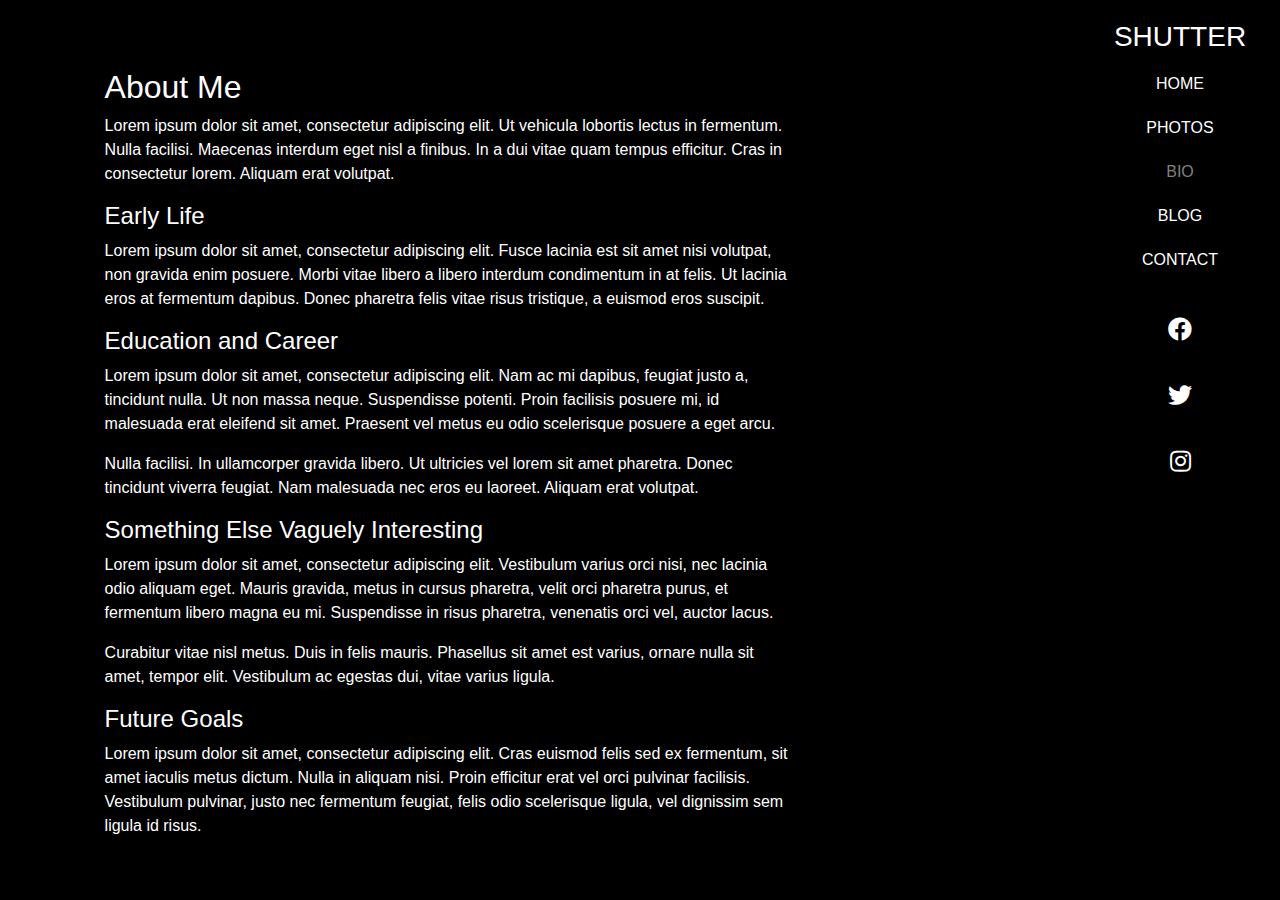
<file: bio.html>
<!DOCTYPE html>
<html lang="en">

<head>
    <meta charset="UTF-8">
    <meta name="viewport" content="width=device-width, initial-scale=1.0">
    <title>SHUTTER BIO</title>
    <link href="https://stackpath.bootstrapcdn.com/bootstrap/4.5.2/css/bootstrap.min.css" rel="stylesheet">
    <link rel="stylesheet" href="https://cdnjs.cloudflare.com/ajax/libs/font-awesome/5.15.3/css/all.min.css">
	<link rel="stylesheet" href="style.css">
</head>
<body>
    <div class="sidebar">
        <h3 class="text-center">SHUTTER</h3>
        <a href="index.html">HOME</a>
        <a href="photos.html">PHOTOS</a>
        <a href="#" class="active">BIO</a>
        <a href="blog.html">BLOG</a>
        <a href="contact.html">CONTACT</a>
        <div class="text-center social-icons">
            <a href="https://facebook.com" target="_blank"><i class="fab fa-facebook"></i></a>
            <a href="https://twitter.com" target="_blank"><i class="fab fa-twitter"></i></a>
            <a href="https://instagram.com" target="_blank"><i class="fab fa-instagram"></i></a>
        </div>
    </div>
	<div class="container-fluid content">
        <div class="row">
            <div class="col-md-8 offset-md-1 mt-5">

                <!-- Biography Section -->
                <div class="bio-section">
                    <h2>About Me</h2>
                    <p>Lorem ipsum dolor sit amet, consectetur adipiscing elit. Ut vehicula lobortis lectus in fermentum. Nulla facilisi. Maecenas interdum eget nisl a finibus. In a dui vitae quam tempus efficitur. Cras in consectetur lorem. Aliquam erat volutpat.</p>

                    <h4>Early Life</h4>
                    <p>Lorem ipsum dolor sit amet, consectetur adipiscing elit. Fusce lacinia est sit amet nisi volutpat, non gravida enim posuere. Morbi vitae libero a libero interdum condimentum in at felis. Ut lacinia eros at fermentum dapibus. Donec pharetra felis vitae risus tristique, a euismod eros suscipit.</p>

                    <h4>Education and Career</h4>
                    <p>Lorem ipsum dolor sit amet, consectetur adipiscing elit. Nam ac mi dapibus, feugiat justo a, tincidunt nulla. Ut non massa neque. Suspendisse potenti. Proin facilisis posuere mi, id malesuada erat eleifend sit amet. Praesent vel metus eu odio scelerisque posuere a eget arcu.</p>
                    <p>Nulla facilisi. In ullamcorper gravida libero. Ut ultricies vel lorem sit amet pharetra. Donec tincidunt viverra feugiat. Nam malesuada nec eros eu laoreet. Aliquam erat volutpat.</p>

                    <h4>Something Else Vaguely Interesting</h4>
                    <p>Lorem ipsum dolor sit amet, consectetur adipiscing elit. Vestibulum varius orci nisi, nec lacinia odio aliquam eget. Mauris gravida, metus in cursus pharetra, velit orci pharetra purus, et fermentum libero magna eu mi. Suspendisse in risus pharetra, venenatis orci vel, auctor lacus.</p>
                    <p>Curabitur vitae nisl metus. Duis in felis mauris. Phasellus sit amet est varius, ornare nulla sit amet, tempor elit. Vestibulum ac egestas dui, vitae varius ligula.</p>

                    <h4>Future Goals</h4>
                    <p>Lorem ipsum dolor sit amet, consectetur adipiscing elit. Cras euismod felis sed ex fermentum, sit amet iaculis metus dictum. Nulla in aliquam nisi. Proin efficitur erat vel orci pulvinar facilisis. Vestibulum pulvinar, justo nec fermentum feugiat, felis odio scelerisque ligula, vel dignissim sem ligula id risus.</p>

                    <hr>
                </div>

            </div>
        </div>
    </div>

    <script src="https://code.jquery.com/jquery-3.5.1.slim.min.js"></script>
    <script src="https://cdn.jsdelivr.net/npm/@popperjs/core@2.9.3/dist/umd/popper.min.js"></script>
    <script src="https://stackpath.bootstrapcdn.com/bootstrap/4.5.2/js/bootstrap.min.js"></script>
</body>

</html>
</file>
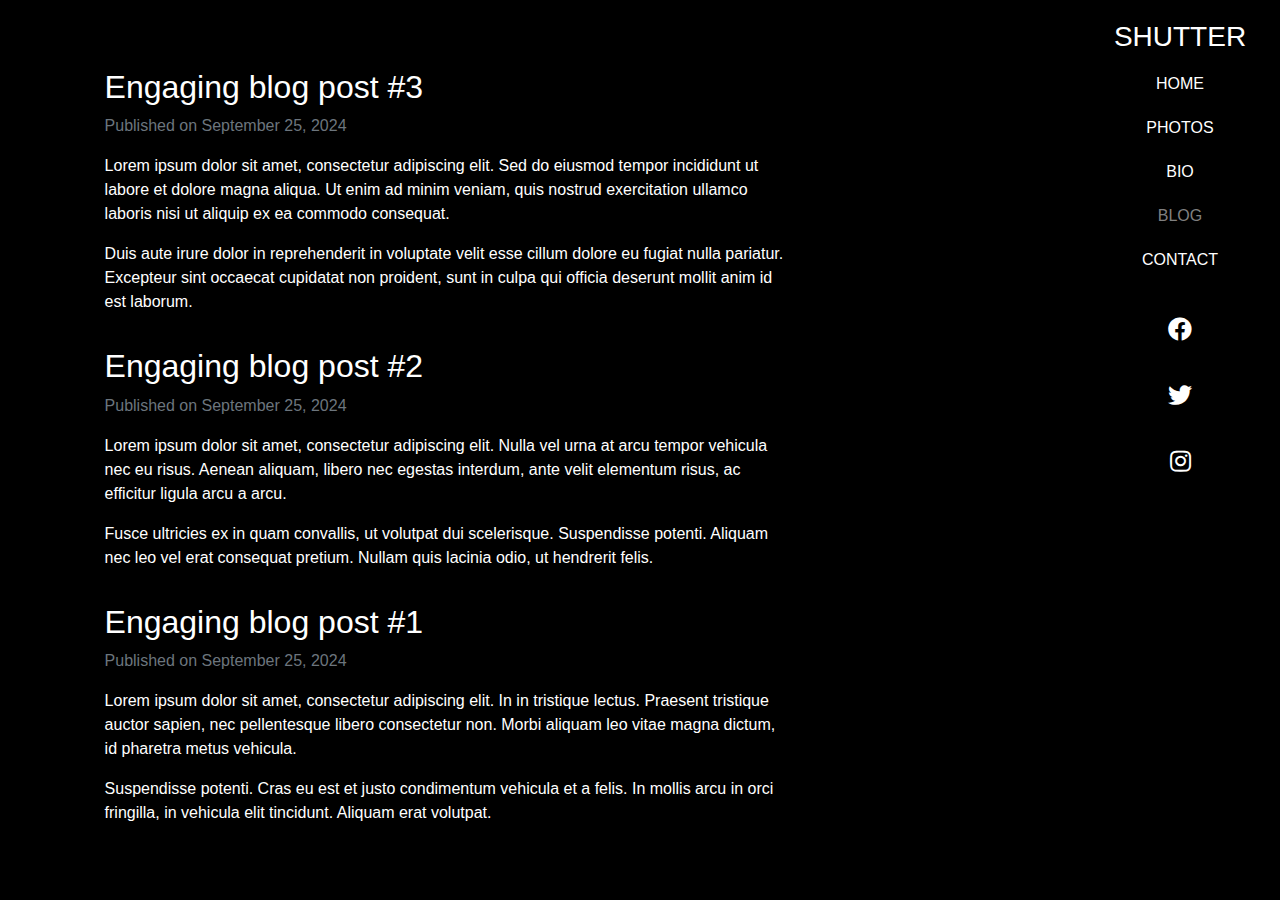
<file: blog.html>
<!DOCTYPE html>
<html lang="en">

<head>
    <meta charset="UTF-8">
    <meta name="viewport" content="width=device-width, initial-scale=1.0">
    <title>SHUTTER BLOG</title>
    <link href="https://stackpath.bootstrapcdn.com/bootstrap/4.5.2/css/bootstrap.min.css" rel="stylesheet">
    <link rel="stylesheet" href="https://cdnjs.cloudflare.com/ajax/libs/font-awesome/5.15.3/css/all.min.css">
	<link rel="stylesheet" href="style.css">
</head>
<body>
    <div class="sidebar">
        <h3 class="text-center">SHUTTER</h3>
        <a href="index.html">HOME</a>
        <a href="photos.html">PHOTOS</a>
        <a href="bio.html">BIO</a>
        <a href="#" class="active">BLOG</a>
        <a href="contact.html">CONTACT</a>
        <div class="text-center social-icons">
            <a href="https://facebook.com" target="_blank"><i class="fab fa-facebook"></i></a>
            <a href="https://twitter.com" target="_blank"><i class="fab fa-twitter"></i></a>
            <a href="https://instagram.com" target="_blank"><i class="fab fa-instagram"></i></a>
        </div>
    </div>
	<div class="container-fluid content">
        <div class="row">
            <div class="col-md-8 offset-md-1 mt-5">

                <!-- Blog Post 1 -->
                <div class="blog-post">
                    <h2>Engaging blog post #3</h2>
                    <p class="text-muted">Published on September 25, 2024</p>
                    <p>Lorem ipsum dolor sit amet, consectetur adipiscing elit. Sed do eiusmod tempor incididunt ut labore et dolore magna aliqua. Ut enim ad minim veniam, quis nostrud exercitation ullamco laboris nisi ut aliquip ex ea commodo consequat.</p>
                    <p>Duis aute irure dolor in reprehenderit in voluptate velit esse cillum dolore eu fugiat nulla pariatur. Excepteur sint occaecat cupidatat non proident, sunt in culpa qui officia deserunt mollit anim id est laborum.</p>
                    <hr>
                </div>

                <!-- Blog Post 2 -->
                <div class="blog-post">
                    <h2>Engaging blog post #2</h2>
                    <p class="text-muted">Published on September 25, 2024</p>
                    <p>Lorem ipsum dolor sit amet, consectetur adipiscing elit. Nulla vel urna at arcu tempor vehicula nec eu risus. Aenean aliquam, libero nec egestas interdum, ante velit elementum risus, ac efficitur ligula arcu a arcu.</p>
                    <p>Fusce ultricies ex in quam convallis, ut volutpat dui scelerisque. Suspendisse potenti. Aliquam nec leo vel erat consequat pretium. Nullam quis lacinia odio, ut hendrerit felis.</p>
                    <hr>
                </div>

                <!-- Blog Post 3 -->
                <div class="blog-post">
                    <h2>Engaging blog post #1</h2>
                    <p class="text-muted">Published on September 25, 2024</p>
                    <p>Lorem ipsum dolor sit amet, consectetur adipiscing elit. In in tristique lectus. Praesent tristique auctor sapien, nec pellentesque libero consectetur non. Morbi aliquam leo vitae magna dictum, id pharetra metus vehicula.</p>
                    <p>Suspendisse potenti. Cras eu est et justo condimentum vehicula et a felis. In mollis arcu in orci fringilla, in vehicula elit tincidunt. Aliquam erat volutpat.</p>
                    <hr>
                </div>

            </div>
        </div>
    </div>

    <script src="https://code.jquery.com/jquery-3.5.1.slim.min.js"></script>
    <script src="https://cdn.jsdelivr.net/npm/@popperjs/core@2.9.3/dist/umd/popper.min.js"></script>
    <script src="https://stackpath.bootstrapcdn.com/bootstrap/4.5.2/js/bootstrap.min.js"></script>
</body>

</html>
</file>
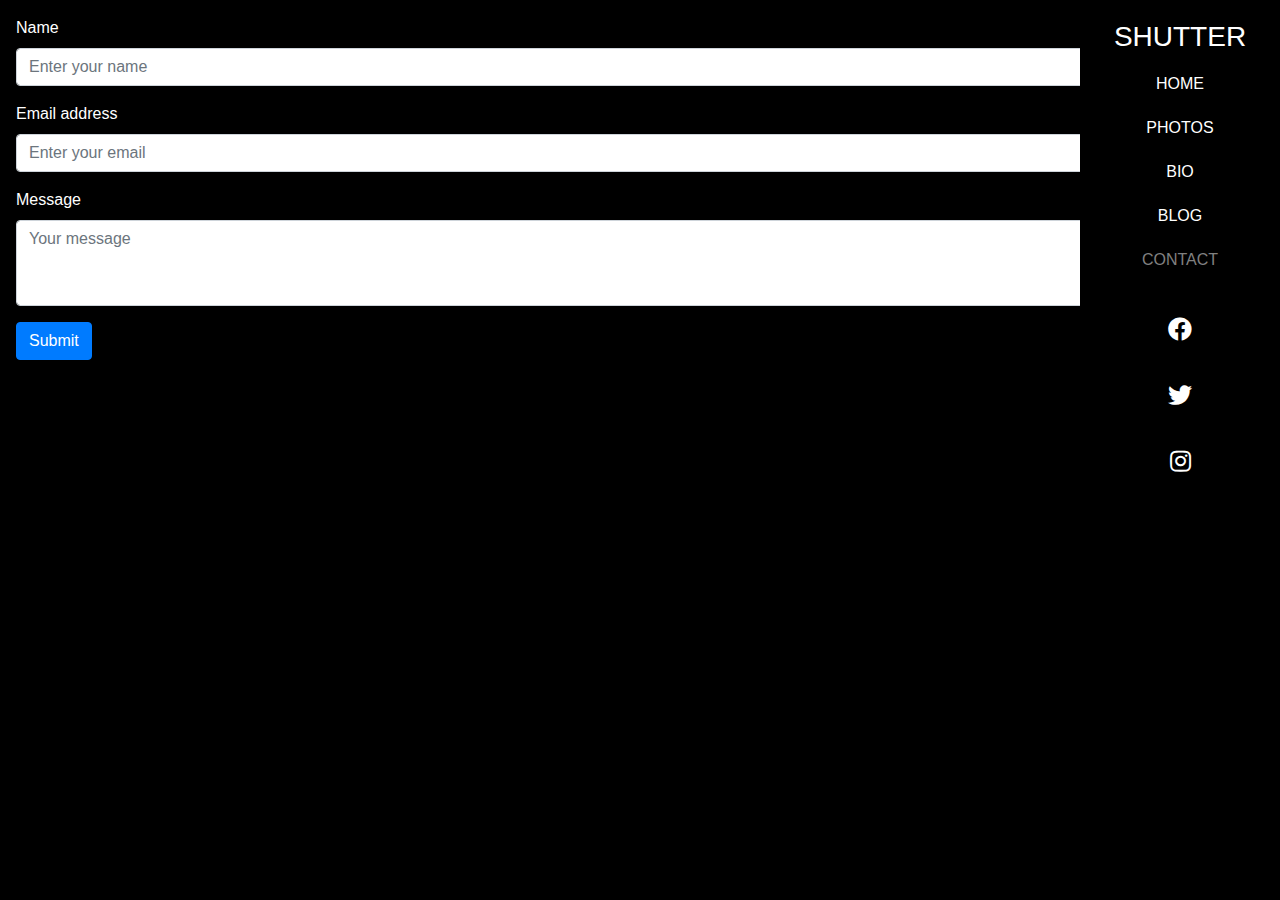
<file: contact.html>
<!DOCTYPE html>
<html lang="en">

<head>
    <meta charset="UTF-8">
    <meta name="viewport" content="width=device-width, initial-scale=1.0">
    <title>SHUTTER CONTACT</title>
    <link href="https://stackpath.bootstrapcdn.com/bootstrap/4.5.2/css/bootstrap.min.css" rel="stylesheet">
    <link rel="stylesheet" href="https://cdnjs.cloudflare.com/ajax/libs/font-awesome/5.15.3/css/all.min.css">
	<link rel="stylesheet" href="style.css">
</head>
<body>
    <div class="sidebar">
        <h3 class="text-center">SHUTTER</h3>
        <a href="index.html">HOME</a>
        <a href="photos.html">PHOTOS</a>
        <a href="bio.html">BIO</a>
        <a href="blog.html">BLOG</a>
        <a href="#" class="active">CONTACT</a>
        <div class="text-center social-icons">
            <a href="https://facebook.com" target="_blank"><i class="fab fa-facebook"></i></a>
            <a href="https://twitter.com" target="_blank"><i class="fab fa-twitter"></i></a>
            <a href="https://instagram.com" target="_blank"><i class="fab fa-instagram"></i></a>
        </div>
    </div>
                <div class="modal-body">
                    <form>
                        <div class="form-group">
                            <label for="name">Name</label>
                            <input type="text" class="form-control" id="name" placeholder="Enter your name">
                        </div>
                        <div class="form-group">
                            <label for="email">Email address</label>
                            <input type="email" class="form-control" id="email" placeholder="Enter your email">
                        </div>
                        <div class="form-group">
                            <label for="message">Message</label>
                            <textarea class="form-control" id="message" rows="3" placeholder="Your message"></textarea>
                        </div>
                        <button type="submit" class="btn btn-primary">Submit</button>
                    </form>
                </div>
    <script src="https://code.jquery.com/jquery-3.5.1.slim.min.js"></script>
    <script src="https://cdn.jsdelivr.net/npm/@popperjs/core@2.9.3/dist/umd/popper.min.js"></script>
    <script src="https://stackpath.bootstrapcdn.com/bootstrap/4.5.2/js/bootstrap.min.js"></script>
</body>

</html>

<!--
<div class="modal fade" id="contactModal" tabindex="-1" role="dialog" aria-labelledby="contactModalLabel" aria-hidden="true">
        <div class="modal-dialog" role="document">
            <div class="modal-content">
                <div class="modal-header">
                    <h5 class="modal-title" id="contactModalLabel">Contact Us</h5>
                    <button type="button" class="close" data-dismiss="modal" aria-label="Close">
                        <span aria-hidden="true">&times;</span>
                    </button>
                </div>
                <div class="modal-body">
                    <form>
                        <div class="form-group">
                            <label for="name">Name</label>
                            <input type="text" class="form-control" id="name" placeholder="Enter your name">
                        </div>
                        <div class="form-group">
                            <label for="email">Email address</label>
                            <input type="email" class="form-control" id="email" placeholder="Enter your email">
                        </div>
                        <div class="form-group">
                            <label for="message">Message</label>
                            <textarea class="form-control" id="message" rows="3" placeholder="Your message"></textarea>
                        </div>
                        <button type="submit" class="btn btn-primary">Submit</button>
                    </form>
                </div>
            </div>
        </div>
    </div>
--!>
</file>
<file: style.css>
body {
    background-color: black;
    color: white;
}

.sidebar {
    position: fixed;
    right: 0;
    top: 0;
    height: 100%;
    width: 200px;
    background-color: black;
    padding-top: 20px;
    z-index: 1000;
}

.sidebar a {
    color: white;
    padding: 10px;
    text-align: center;
    display: block;
    text-decoration: none;
}

.sidebar a.active {
    color: gray;
}

.sidebar a:hover {
    background-color: #555;
}

.social-icons {
    margin-top: 20px;
}

.social-icons a {
    color: white;
    margin: 10px;
    font-size: 24px;
}

.content {
    padding-right: 220px;
    padding-top: 20px;
}

.row img {
    width: 100%;
    height: auto; /* Allows images to maintain aspect ratio */
    object-fit: cover; /* Ensures images cover their container without distortion */
    display: block;
}

img {
    max-width: 100%;
    max-height: 100%;
}

.row {
    margin-bottom: 15px; /* Adds space between rows */
}
</file>
